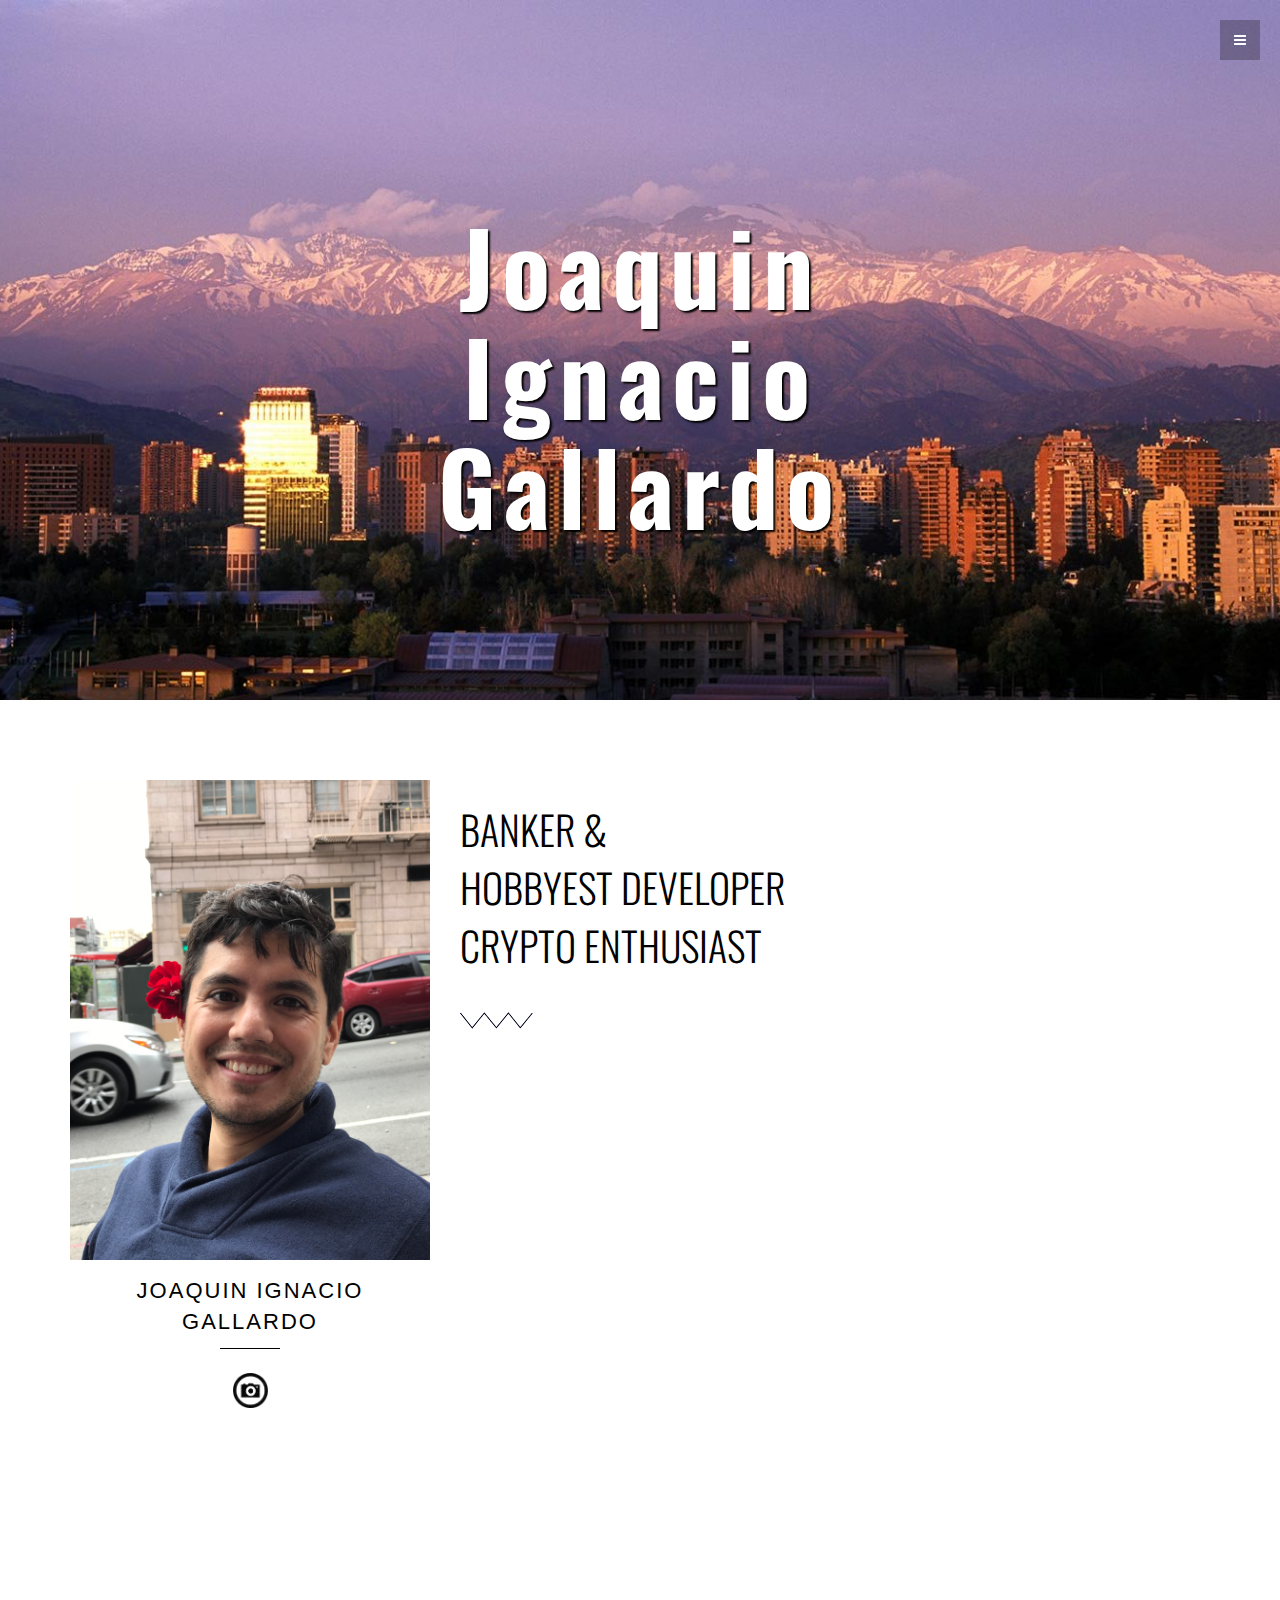
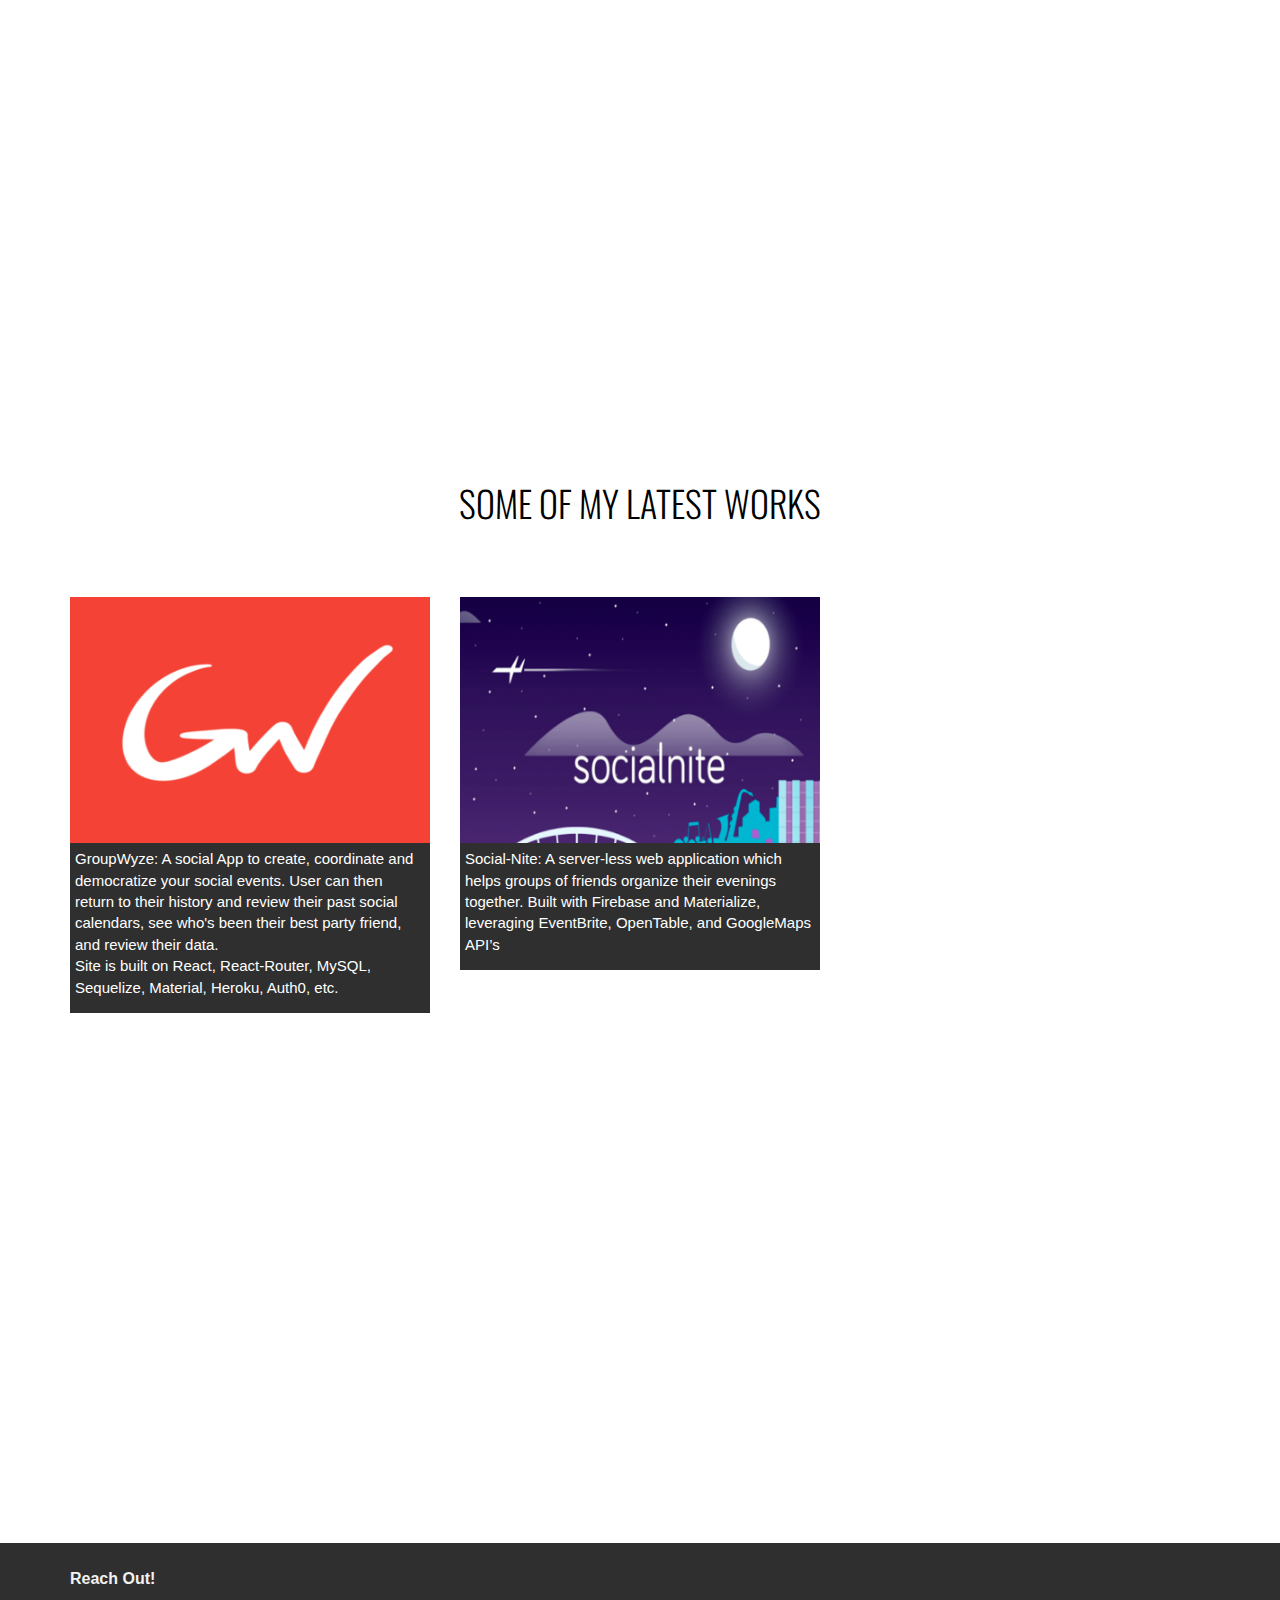
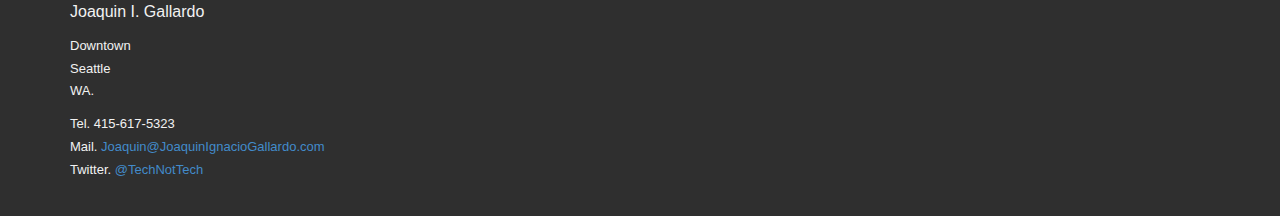
<file: index.html>
<!DOCTYPE html>
<html lang="en">
  <head>
    <meta charset="utf-8">
    <meta http-equiv="X-UA-Compatible" content="IE=edge">
    <meta name="viewport" content="width=device-width, initial-scale=1">
    <meta name="description" content="Joaquin's Personal Website">
    <meta name="author" content="Joaquin Ignacio Gallardo">
    <link rel="shortcut icon" href="assets/ico/favicon.ico">

    <title>Joaquin I Gallardo</title>

    <!-- Bootstrap core CSS -->
    <link href="assets/css/bootstrap.css" rel="stylesheet">

    <link href="assets/css/style.css" rel="stylesheet">
    <link href="assets/css/font-awesome.min.css" rel="stylesheet">
    <link href="assets/js/fancybox/jquery.fancybox.css" rel="stylesheet" />

  </head>

  <body data-spy="scroll" data-offset="0" data-target="#theMenu">
		
	<!-- Menu -->
	<nav class="menu" id="theMenu">
		<div class="menu-wrap">
			<h1 class="logo"><a href="index.html#home">Joaquin Ignacio Gallardo</a></h1>
			<i class="fa fa-times menu-close"></i>
			<a href="#home" class="smoothScroll">Home</a>
			<a href="#about" class="smoothScroll">About</a>
			<a href="#portfolio" class="smoothScroll">Portfolio</a>
			
			<a href="https://github.com/kingkeen/"><i class="fa fa-github"></i></a>
			<a href="https://linkedin.com/in/joaquingallardo"><i class="fa fa-linkedin"></i></a>
			<a href="mailto:joaquin@JoaquinIgnacioGallardo.com"><i class="fa fa-envelope"></i></a>
		</div>
		
		<!-- Menu button -->
		<div id="menuToggle"><i class="fa fa-bars"></i></div>
	</nav>

	<section id="home" name="home"></section>
	<div id="headerwrap">
		<div class="container">
			<div class="row">
				<div class="col-md-6 col-md-offset-3">
					<h1>Joaquin Ignacio Gallardo</h1>
				</div>
			</div><! --/row -->
		</div><! --/container -->
	</div><! --/headerwrap -->
	
	<section id="about" name="about"></section>
	<div id="aboutwrap">
		<div class="container">
			<div class="row">
				<div class="col-lg-4 name">
					<img class="img-responsive" src="assets/img/pic.png">
					<p>JOAQUIN IGNACIO GALLARDO</p>
					<div class="name-label"></div>
				</div><! --/col-lg-4-->
				<div class="col-lg-8 name-desc">
					<h2>BANKER & <br/>HOBBYEST DEVELOPER <br/>CRYPTO ENTHUSIAST</h2>
					<div class="name-zig"></div>
					
					<div class="col-md-6">
						<p></p>
					</div>
					<div class="col-md-6">
						<p></p>
					</div>
					
				</div><! --/col-lg-8-->
		
			</div><!-- /row -->
		</div><!-- /container -->
	</div><!-- /aboutwrap -->
	
	<! -- ABOUT SEPARATOR -->
	<div class="sep about" data-stellar-background-ratio="0.5"></div>
	
	<! -- PORTFOLIO SECTION -->
	<section id="portfolio" name="portfolio"></section>
	<div id="portfoliowrap">
		<div class="container">
			<div class="row">
				<h1>SOME OF MY LATEST WORKS</h1>
				<div class="col-lg-4 col-md-4 col-sm-4 col-xs-12 desc">
					<div class="project-wrapper">
	                    <div class="project">
	                        <div class="photo-wrapper">
	                            <div class="photo">
									<a class="fancybox" href="http://www.groupwyze.com/"><img class="img-responsive" src="assets/img/portfolio/1port01.png" alt="GroupWyze"></a>
								</div>
								
								<div class="overlay"></div>
								
								<div class="projdisc"><p>GroupWyze: A social App to create, coordinate and democratize your social events. User can then return to their history and review their past social calendars, see who's been their best party friend, and review their data.<br>Site is built on React, React-Router, MySQL, Sequelize, Material, Heroku, Auth0, etc.</p>
								</div>
	                        </div>
	                    </div>
	                </div>
				</div><!-- col-lg-4 -->
				
				<div class="col-lg-4 col-md-4 col-sm-4 col-xs-12 desc">
					<div class="project-wrapper">
	                    <div class="project">
	                        <div class="photo-wrapper">
	                            <div class="photo">
	                            	<a class="fancybox" href="https://social-nite.github.io/social-nite/"><img class="img-responsive" src="assets/img/portfolio/1port02.png" alt="Social-Nite"></a>
								</div>
								
								<div class="overlay"></div>
								<div class="projdisc">
									<p>Social-Nite: A server-less web application which helps groups of friends organize their evenings together. Built with Firebase and Materialize, leveraging EventBrite, OpenTable, and GoogleMaps API’s</p>
								</div>
	                        </div>
	                    </div>
	                </div>
				</div><!-- col-lg-4 -->
			</div><!-- /row -->
		</div>
		<! --/container -->
		
	</div>
	<! --/Portfoliowrap -->

	<! -- SERVICE SECTION -->
	<section id="contact" name="contact"></section>
	<! -- CONTACT SEPARATOR -->
	<div class="sep contact" data-stellar-background-ratio="0.5"></div>
	
	<div id="contactwrap">
		<div class="container">
			<div class="row">
				<div class="col-lg-6">
					<p><strong>Reach Out!</strong></p>
					<p>Joaquin I. Gallardo</p>
					<p>
						<small>Downtown<br/>
						Seattle<br/>
						WA.</small>
					</p>
					<p>
						<small>Tel. 415-617-5323<br/>
						Mail. <a href="mailto:joaquin@joaquinignaciogallardo.com">Joaquin@JoaquinIgnacioGallardo.com</a><br/>
						Twitter. <a href="https://twitter.com/TechNotTech">@TechNotTech</a>
					</p>
			
				</div>
				
				<div class="col-lg-6">
					<!-- <form role="form">
						// WILL UPDATE AND UTILIZE LATER
					  <div class="form-group">
					    <label for="exampleInputName1">Your Name</label>
					    <input type="email" class="form-control" id="exampleInputEmail1" placeholder="Enter name">
					    <label for="exampleInputEmail1">Email address</label>
					    <input type="email" class="form-control" id="exampleInputEmail1" placeholder="Enter email">
					    <label for="exampleInputText1">Message</label>
					    <textarea class="form-control" rows="3"></textarea>
					  </div>
					  <button type="submit" class="btn btn-default">Submit</button>
					</form> -->
				</div>
			
			</div><! --/row -->
		</div><!-- /container -->
	</div>
	
    <!-- Bootstrap core JavaScript
    ================================================== -->
    <!-- Placed at the end of the document so the pages load faster -->
    <script src="https://ajax.googleapis.com/ajax/libs/jquery/1.11.0/jquery.min.js"></script>
	<script src="assets/js/classie.js"></script>
    <script src="assets/js/bootstrap.min.js"></script>
    <script src="assets/js/smoothscroll.js"></script>
	<script src="assets/js/jquery.stellar.min.js"></script>
	<script src="assets/js/fancybox/jquery.fancybox.js"></script>    
	<script src="assets/js/main.js"></script>
		<script>
		$(function(){
			$.stellar({
				horizontalScrolling: false,
				verticalOffset: 40
			});
		});
		</script>
		
		<script type="text/javascript">
      $(function() {
        //    fancybox
          jQuery(".fancybox").fancybox();
      });
	   </script>

  </body>
</html>
</file>
<file: assets/css/style.css>
/*
 * Author: Carlos Alvarez
 * URL: http://Alvarez.is
 *
 * Project Name: NYC Design
 * Version: 1.0
 * Date: 04-20-2014
 * URL: 
 */


/* ==========================================================================
   Base Styles, Bootstrap Modifications & Fonts Import
   ========================================================================== */

@import url(http://fonts.googleapis.com/css?family=Oswald:400,300,700);
@import url(http://fonts.googleapis.com/css?family=Lato:400,700);

html,
button,
input,
select,
textarea {
    color: #222;
}

/*
 * Remove text-shadow in selection highlight: h5bp.com/i
 * These selection rule sets have to be separate.
 * Customize the background color to match your design.
 */

::-moz-selection {
    background: #f2c2c9;
    color: #a4003a;
    text-shadow: none;
}

::selection {
    background: #16a085;
    color: #a4003a;
    text-shadow: none;
}

/*
 * A better looking default horizontal rule
 */

 hr {
    display: block;
    height: 1px;
    border: 0;
    border-top: 1px solid #ccc;
    margin: 1em 0;
    padding: 0;
}

.centered {
	text-align: center
}


/* ==========================================================================
   General styles
   ========================================================================== */

html,
body {
    height: 100%;
}

body {
    font-family: "Lato" sans-serif;
    font-weight: 400;
    font-size: 16px;
    color: #000;

    -webkit-font-smoothing: antialiased;
    -webkit-overflow-scrolling: touch;
}

h1, h2, h3, h4, h5, h6 {
	font-family: "Oswald", sans-serif;
	font-weight: 300;
}

/* ==========================================================================
   MENU CONFIGURATION
   ========================================================================== */

.menu {
	position: fixed;
	right: -200px;
	width: 260px;
	height: 100%;
	top: 0;
	z-index: 10;
	text-align: left;
}

.menu.menu-open {
	right: 0px;
}

.menu-wrap {
	position: absolute;
	top: 0;
	left: 60px;
	background: #1a1a1a;
	width: 200px;
	height: 100%;
}

.menu h1.logo a {
	font-family: "Oswald", sans-serif;
	font-size: 16px;
	font-weight: 700;
	letter-spacing: 0.15em;
	line-height: 40px;
	text-transform: uppercase;
	color: #ffffff;
	margin-top: 20px;
}

.menu h1.logo a:hover {
	color: #f85c37;
}

.menu img.logo {
	margin: 20px 0;
	max-width: 160px;
}

.menu a {
	margin-left: 20px;
	color: #808080;
	display: block;
	font-size: 12px;
	font-weight: 700;
	line-height: 40px;
	letter-spacing: 0.1em;
	text-transform: uppercase;
}

.menu a:hover {
	color: #ffffff;
}

.menu a:active {
	color: #ffffff;
}

.menu a > i {
	float: left;
	display: inline-block;
	vertical-align: middle; 
	text-align: left;
	width: 25px;
	font-size: 14px;
	line-height: 40px;
	margin: 25px 2px;
}

.menu-close {
	cursor: pointer;
	display: block;
	position: absolute;
	font-size: 14px;
	color: #808080;
	width: 40px;
	height: 40px;
	line-height: 40px;
	top: 20px;
	right: 5px;
	-webkit-transition: all .1s ease-in-out;
	   -moz-transition: all .1s ease-in-out;
		-ms-transition: all .1s ease-in-out;
		 -o-transition: all .1s ease-in-out;
			transition: all .1s ease-in-out;
}

.menu-close:hover {
	color: #ffffff;
	-webkit-transition: all .1s ease-in-out;
	   -moz-transition: all .1s ease-in-out;
		-ms-transition: all .1s ease-in-out;
		 -o-transition: all .1s ease-in-out;
			transition: all .1s ease-in-out;
}

/* Push the body after clicking the menu button */
.body-push {
	overflow-x: hidden;
	position: relative;
	left: 0;
}

.body-push-toright {
	left: 200px;
}

.body-push-toleft {
	left: -200px;
}

.menu,
.body-push {
	-webkit-transition: all .3s ease;
	   -moz-transition: all .3s ease;
		-ms-transition: all .3s ease;
		 -o-transition: all .3s ease;
			transition: all .3s ease;
}

#menuToggle {
	position: absolute;
	top: 20px;
	left: 0;
	z-index: 11;
	display: block;
	text-align: center;
	font-size: 14px;
	color: #ffffff;
	width: 40px;
	height: 40px;
	line-height: 40px;
	cursor: pointer;
	background: rgba(0,0,0,0.25);
	-webkit-transition: all .1s ease-in-out;
	   -moz-transition: all .1s ease-in-out;
		-ms-transition: all .1s ease-in-out;
		 -o-transition: all .1s ease-in-out;
			transition: all .1s ease-in-out;
}

#menuToggle:hover {
	color: #ffffff;
	background: rgba(0,0,0,0.2);
	-webkit-transition: all .1s ease-in-out;
	   -moz-transition: all .1s ease-in-out;
		-ms-transition: all .1s ease-in-out;
		 -o-transition: all .1s ease-in-out;
			transition: all .1s ease-in-out;
}


/* ==========================================================================
   Wrap Sections
   ========================================================================== */

#headerwrap {
	background: url(../img/santiago2.jpg) no-repeat center top;
	margin-top: 0px;
	padding-top:120px;
	text-align:center;
	background-attachment: relative;
	background-position: center center;
	min-height: 700px;
	width: 100%;
	
    -webkit-background-size: 100%;
    -moz-background-size: 100%;
    -o-background-size: 100%;
    background-size: 100%;

    -webkit-background-size: cover;
    -moz-background-size: cover;
    -o-background-size: cover;
    background-size: cover;
}

#headerwrap h1 {
	color:#ffffff;
	margin-top: 90px;
	padding-bottom: 30px;
	letter-spacing: 8px;
	font-size: 100px;
	font-weight: bold;
	text-shadow: 2px 2px 2px #000;
}

/* About Wrap & Conf */
#aboutwrap {
	margin-top: 80px;
	margin-bottom: 80px;
}

.name {
	text-align: center;
}
.name p {
	font-size: 22px;
	font-weight: lighter;
	margin-top: 15px;
	letter-spacing: 2px;
}

.name-label {
	width: 60px;
	height: 60px;
	margin: 0 auto 45px;
	border-top: 1px solid #000;
	background: url(../img/name-label.png) center bottom no-repeat;
	background-size: 35px 35px;
}

.name-zig {
	width: 73px;
	height: 17px;
	margin: 38px 0 38px;
	background: url(../img/name-zig.png) 0 0 no-repeat;
	background-size: 73px 17px;
}

.name-desc h2 {
	font-family: 'Oswald', sans-serif;
	font-size: 40px;
	line-height: 1.45;
	font-weight: 300;
}

/* Separator About - Parallax Section */
.sep {
	background-attachment: fixed;
	background-position: 50% 0;
	background-repeat: no-repeat;
	height: 450px;
	position: relative;
}
.about {
	background-image: url(../img/santiago.jpg);
}

/* Portfolio Wrap Section */
#portfoliowrap {
	display: block;
	margin-top: 80px;
	margin-bottom: 80px;
}

.projdisc {
	font-size:15px;
	padding: 5px;
	color: white;
}

#portfoliowrap h1 {
	font-weight: 300;
	text-align: center;
	margin-bottom: 50px;
}
.mt {
	margin-top: 50px;
}

.mb {
	margin-bottom: 60px;
}

#portfoliowrap i {
	font-size: 50px;
}

.proc {
	padding-top: 15px;
	padding-bottom: 15px;
	border-bottom: solid 2px transparent;
}

#portfoliowrap .proc:hover {
	background-color: #eee;
	border-bottom: solid 2px #2f2f2f
}

.portfolio {
	background-image: url(../img/portfolio-sep.jpg);
}

/* Service Wrap */
#servicewrap {
	display: block;
	margin-top: 80px;
	margin-bottom: 80px;
}

#servicewrap h1 {
	font-weight: 300;
	text-align: center;
	margin-bottom: 20px;
}

.service {
	text-align: left;
}

.service small {
	font-size: 12px;
	font-weight: bold
}

.service i {
	float: left;
	margin-right: 15px;
	font-size: 30px;
	vertical-align: middle;
}

.service .text {
	color: #767676
}

/* Testimonials Wrap */
#testimonials {
	display: block;
	margin-top: 80px;
	margin-bottom: 80px;
	background-color: #f3f3f3;
}

/* Contact Wrap */
#contactwrap {
	background-color: #2f2f2f;
	margin-top: 0px;
	padding-top: 25px;
	padding-bottom: 25px;
}

#contactwrap p {
	color: #f2f2f2;
}

#contactwrap small {
	font-size: 13px;
}

.contact {
	background-image: url(../img/contact-sep.jpg);
}

#contactwrap label {
	color: #f2f2f2;
	margin-top: 10px;
}


/* Gallery Configuration */
.photo-wrapper {
  display: block;
  position: relative;
  overflow: hidden;
  background-color: #2f2f2f;
  -webkit-transition: background-color 0.4s;
  -moz-transition: background-color 0.4s;
  -o-transition: background-color 0.4s;
  transition: background-color 0.4s;
}
.project .overlay {
  position: absolute;
  text-align: center;
  color: #fff;
  opacity: 0;
  filter: alpha(opacity=0);
  -webkit-transition: opacity 0.4s;
  -moz-transition: opacity 0.4s;
  -o-transition: opacity 0.4s;
  transition: opacity 0.4s;
  
}

.project:hover .photo-wrapper {
  background-color: #2f2f2f;
	background-image:url(../img/zoom.png);
	background-repeat:no-repeat;
	background-position:center;
	top: 0;
	bottom: 0;
	left: 0;
	right: 0;
	position: relative;
}
.project:hover .photo {
  opacity: 10;
  filter: alpha(opacity=4000);
  opacity: 0.1;
  filter: alpha(opacity=40);
}
.project:hover .overlay {
  opacity: 100;
  filter: alpha(opacity=10000);
  opacity: 1;
  filter: alpha(opacity=100);
}

.desc {
	margin-top: 25px;
}
</file>
